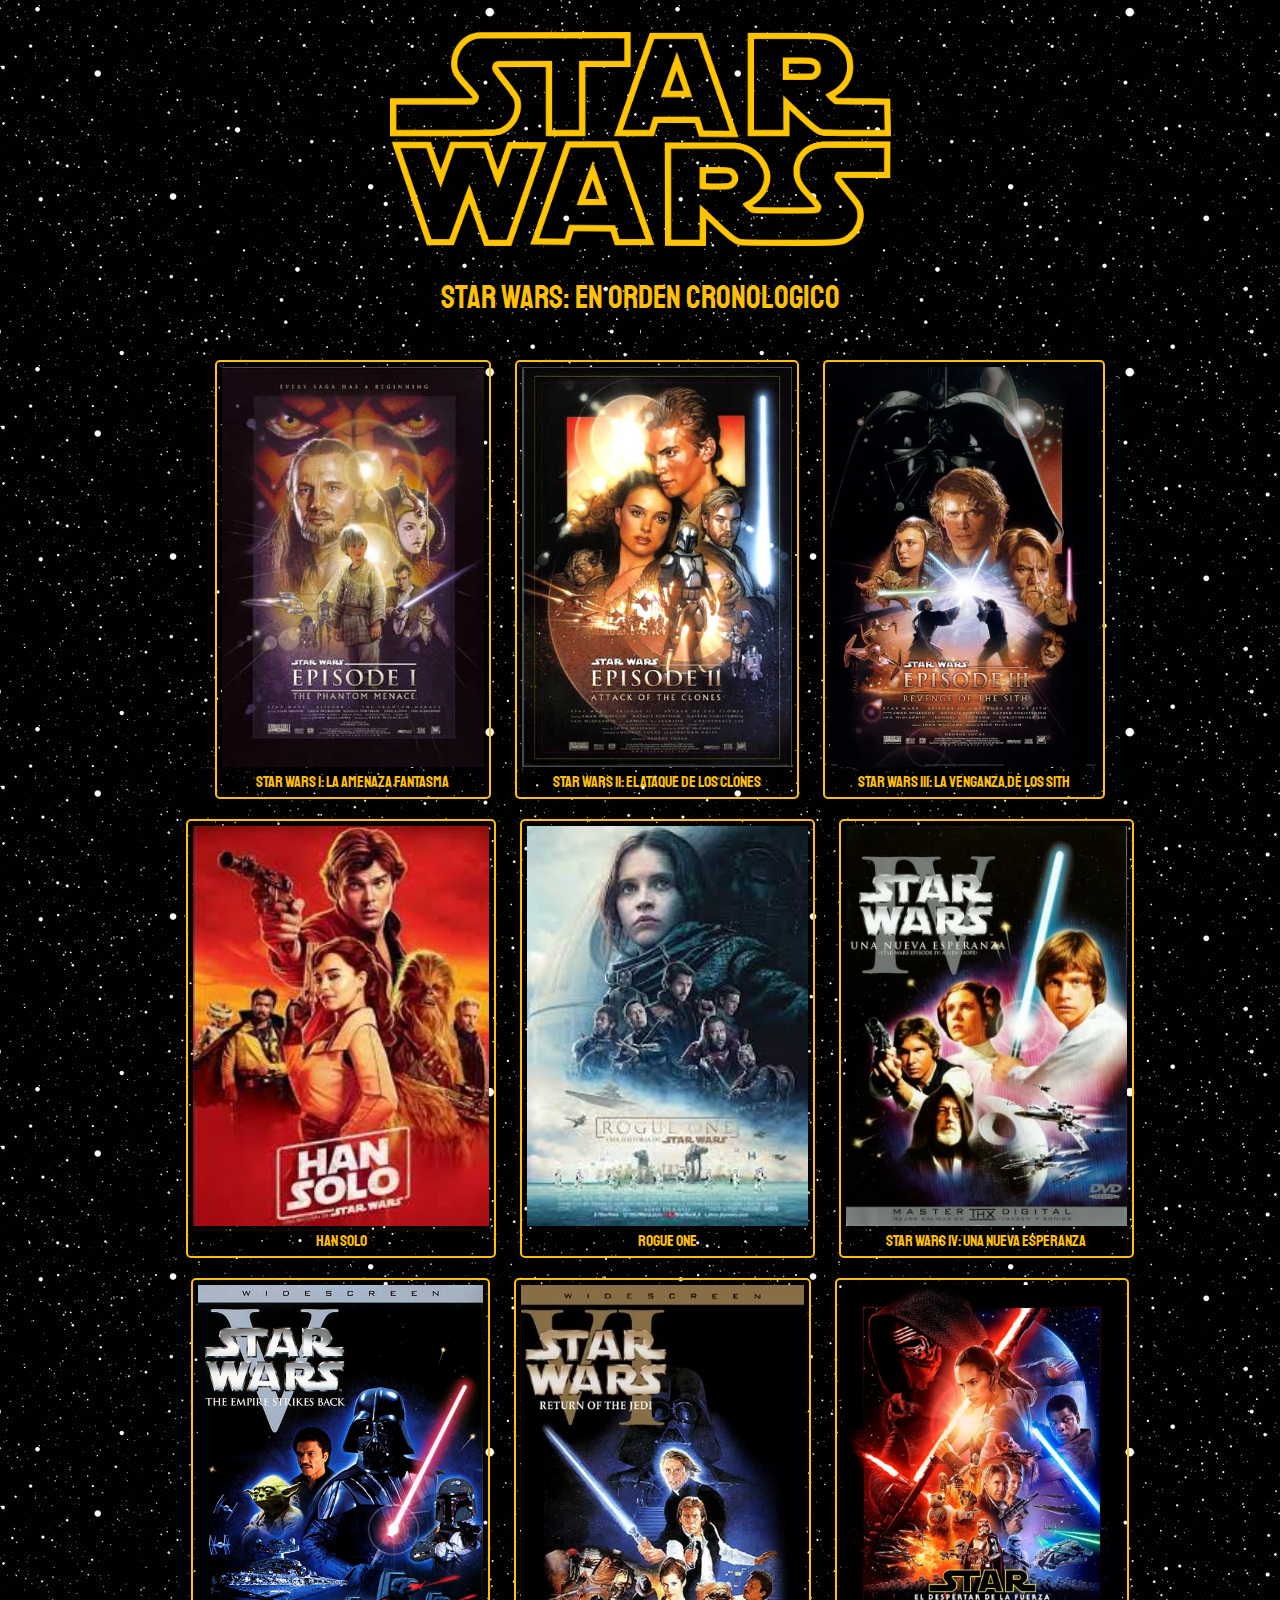
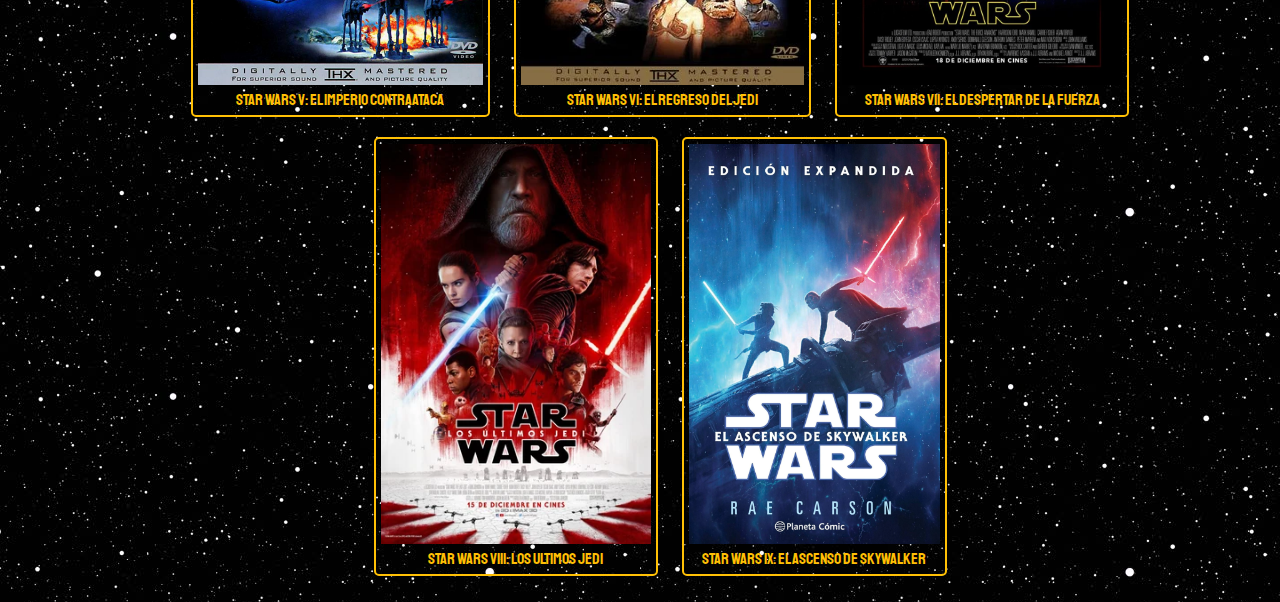
<file: index.html>
<!DOCTYPE html>
<html lang="en">
<head>
    <meta charset="UTF-8">
    <meta http-equiv="X-UA-Compatible" content="IE=edge">
    <meta name="viewport" content="width=device-width, initial-scale=1.0">
    <title>TP4</title>
    <link rel="stylesheet" href="aventura.css">
    <link rel="preconnect" href="https://fonts.googleapis.com">
    <link rel="preconnect" href="https://fonts.gstatic.com" crossorigin>
    <link href="https://fonts.googleapis.com/css2?family=Staatliches&display=swap" rel="stylesheet">
</head>
<body>
    <p>  </p>
    <picture> <img src="assets/img/SW2.png" alt="" width="501em"></picture>
    <p>Star Wars: En orden cronologico </p>
    <ul id="peliculas">
       <li><a href="SWI.html" class="boton"><img src="assets/img/SWI.img" height="400px" alt="SWI"> <br>Star Wars I: La Amenaza Fantasma</a></li> 
       <li><a href="SWII.html" class="boton"><img src="assets/img/SWII.img" height="400px" alt="SWII"><br>Star Wars II: El Ataque de los Clones</a></li>
       <li><a href="SWIII.html" class="boton"><img src="assets/img/SWIII.img" height="400px" alt="SWIII"><br>Star Wars III: La Venganza de los Sith</a></li>
       <li><a href="HS.html" class="boton"><img src="assets/img/HS.img" height="400px" alt="HS"><br>Han Solo</a></li>
       <li><a href="RO.html" class="boton"><img src="assets/img/RO.img" height="400px" alt="RO"><br>Rogue One</a></li>
       <li><a href="SWIV.html" class="boton"><img src="assets/img/SWIV.img" height="400px" alt="SWIV"><br>Star Wars IV: Una Nueva Esperanza</a></li>
       <li><a href="SWV.html" class="boton"><img src="assets/img/SWVV.jpg" height="400px" alt="SWV"><br>Star Wars V: El Imperio Contraataca</a></li>
       <li><a href="SWVI.html" class="boton"><img src="assets/img/SWVI.img.webp" height="400px" alt="SWVI"><br>Star Wars VI: El Regreso del Jedi</a></li>
       <li><a href="SWVII.html" class="boton"><img src="assets/img/SWVVII.webp" height="400px" alt="SWVII"><br>Star Wars VII: El Despertar de la Fuerza</a></li>
       <li><a href="SWVIII.html" class="boton"><img src="assets/img/SWVIII.img" height="400px" alt="SWVIII"><br>Star Wars VIII: Los Ultimos Jedi</a></li>
       <li><a href="SWIX.html" class="boton"><img src="assets/img/SWIX.img" height="400px" alt="SWVIX"><br>Star Wars IX: El Ascenso de Skywalker</a></li>

    </ul>


</body>
</html>
</file>
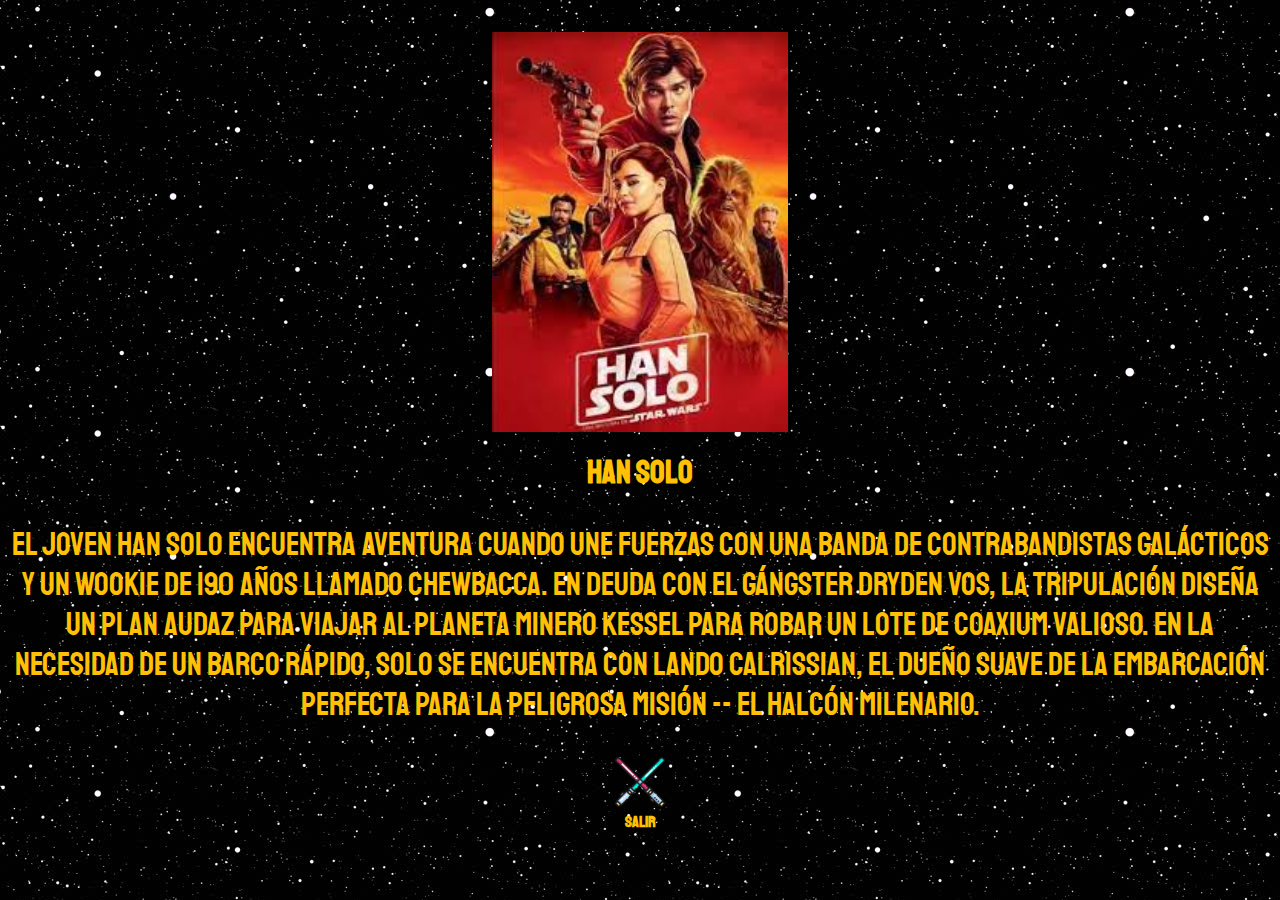
<file: HS.html>
<!DOCTYPE html>
<html lang="en">

<head>
    <meta charset="UTF-8">
    <meta http-equiv="X-UA-Compatible" content="IE=edge">
    <meta name="viewport" content="width=device-width, initial-scale=1.0">
    <title>Han Solo</title>
    <link rel="stylesheet" href="aventura.css">
    <link rel="preconnect" href="https://fonts.googleapis.com">
<link rel="preconnect" href="https://fonts.gstatic.com" crossorigin>
<link href="https://fonts.googleapis.com/css2?family=Staatliches&display=swap" rel="stylesheet">
</head>

<body id="HS">
    <p> </p>
    <picture> <img src="assets/img/HS.img" alt="SWI" height="400px"></picture>
    <h1>Han Solo</h1>
    <p>El joven Han Solo encuentra aventura cuando une fuerzas con una banda de contrabandistas galácticos y un Wookie
        de 190 años llamado Chewbacca. En deuda con el gángster Dryden Vos, la tripulación diseña un plan audaz para
        viajar al planeta minero Kessel para robar un lote de coaxium valioso. En la necesidad de un barco rápido, Solo
        se encuentra con Lando Calrissian, el dueño suave de la embarcación perfecta para la peligrosa misión -- el
        Halcón Milenario.</p>
        <a href="index.html" class="Salir"> <img src="assets/img/light-saber.png" alt="" width="50m"> <br>Salir</a>
</body>

</html>
</file>
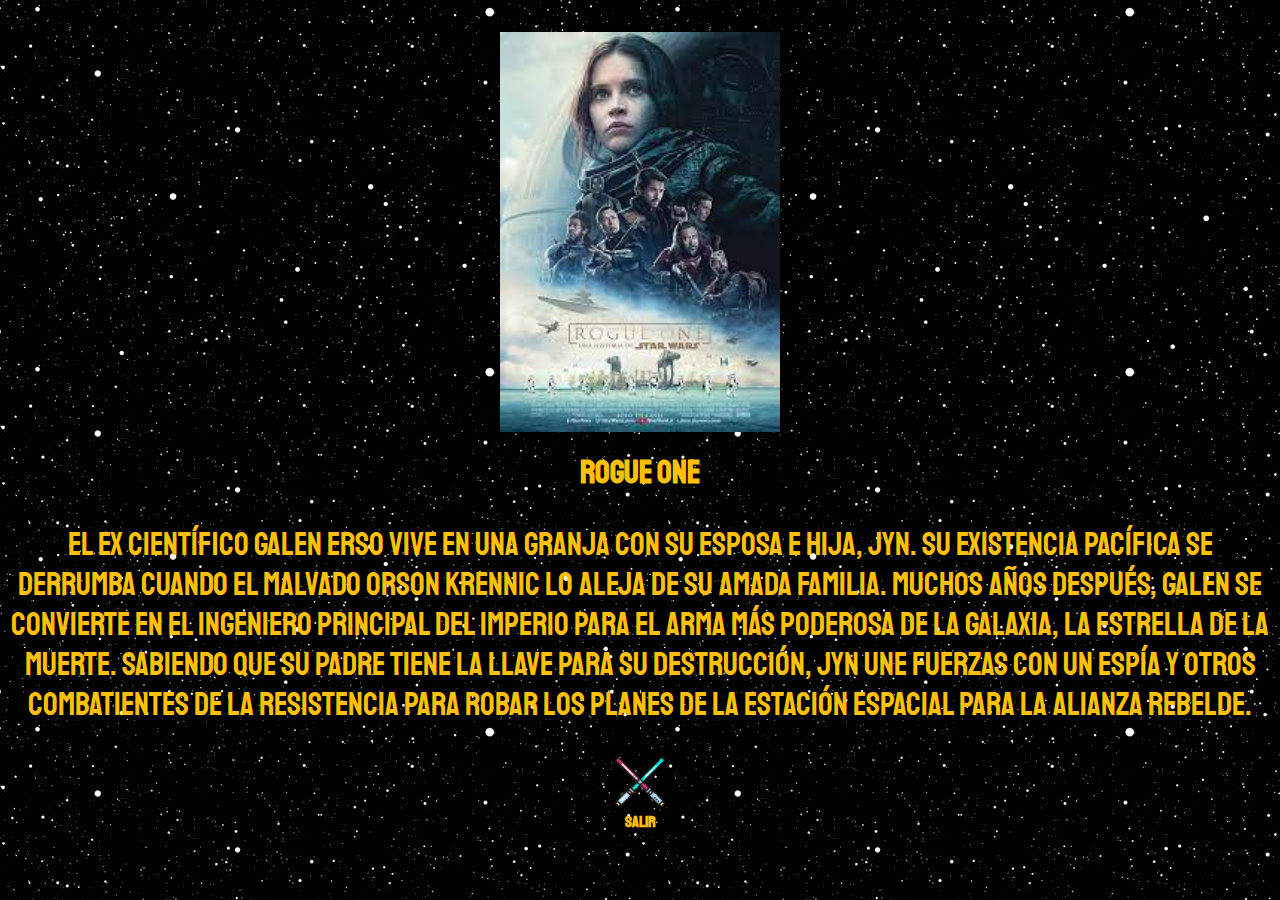
<file: RO.html>
<!DOCTYPE html>
<html lang="en">

<head>
    <meta charset="UTF-8">
    <meta http-equiv="X-UA-Compatible" content="IE=edge">
    <meta name="viewport" content="width=device-width, initial-scale=1.0">
    <title>Rogue One</title>
    <link rel="stylesheet" href="aventura.css">
    <link rel="preconnect" href="https://fonts.googleapis.com">
<link rel="preconnect" href="https://fonts.gstatic.com" crossorigin>
<link href="https://fonts.googleapis.com/css2?family=Staatliches&display=swap" rel="stylesheet">
</head>

<body id="RO">
    <p> </p>
    <picture> <img src="assets/img/RO.img" alt="SWI" height="400px"></picture>
    <h1>Rogue One</h1>
    <p>El ex científico Galen Erso vive en una granja con su esposa e hija, Jyn. Su existencia pacífica se derrumba cuando
        el malvado Orson Krennic lo aleja de su amada familia. Muchos años después, Galen se convierte en el ingeniero
        principal del Imperio para el arma más poderosa de la galaxia, la Estrella de la Muerte. Sabiendo que su padre tiene
        la llave para su destrucción, Jyn une fuerzas con un espía y otros combatientes de la resistencia para robar los
        planes de la estación espacial para la Alianza Rebelde.</p>
        <a href="index.html" class="Salir"> <img src="assets/img/light-saber.png" alt="" width="50m"> <br>Salir</a>
</body>

</html>
</file>
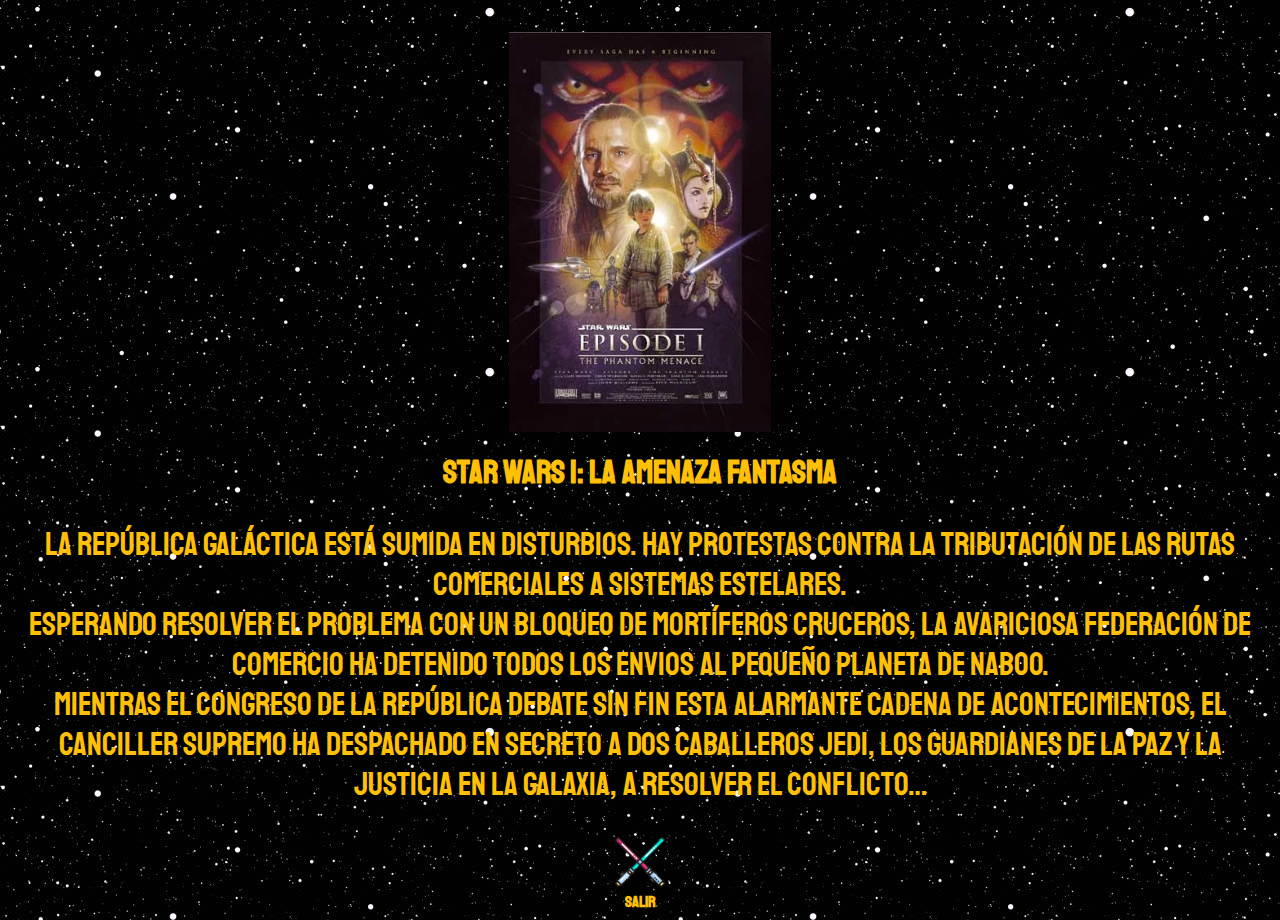
<file: SWI.html>
<!DOCTYPE html>
<html lang="en">
<head>
    <meta charset="UTF-8">
    <meta http-equiv="X-UA-Compatible" content="IE=edge">
    <meta name="viewport" content="width=device-width, initial-scale=1.0">
    <title>Star Wars I</title>
    <link rel="stylesheet" href="aventura.css">
    <link rel="preconnect" href="https://fonts.googleapis.com">
<link rel="preconnect" href="https://fonts.gstatic.com" crossorigin>
<link href="https://fonts.googleapis.com/css2?family=Staatliches&display=swap" rel="stylesheet">
</head>
<body id="SWI">
    
    <p>  </p>
    <picture> <img src="assets/img/SWI.img" alt="SWI" height="400px"></picture>
    <h1>Star Wars I: La Amenaza Fantasma</h1>
    <p>La República Galáctica está
        sumida en disturbios. Hay
        protestas contra la tributación
        de las rutas comerciales a
        sistemas estelares. <br>
        
        Esperando resolver el problema
        con un bloqueo de mortíferos
        cruceros, la avariciosa
        Federación de Comercio ha
        detenido todos los envios al
        pequeño planeta de Naboo. <br>
        
        Mientras el Congreso de la
        República debate sin fin
        esta alarmante cadena de
        acontecimientos, el Canciller
        Supremo ha despachado en
        secreto a dos Caballeros Jedi,
        los guardianes de la paz y la
        justicia en la galaxia, a resolver
        el conflicto…</p> 
        <a href="index.html" class="Salir"> <img src="assets/img/light-saber.png" alt="" width="50m"> <br>Salir</a>
</body>
</html>
</file>
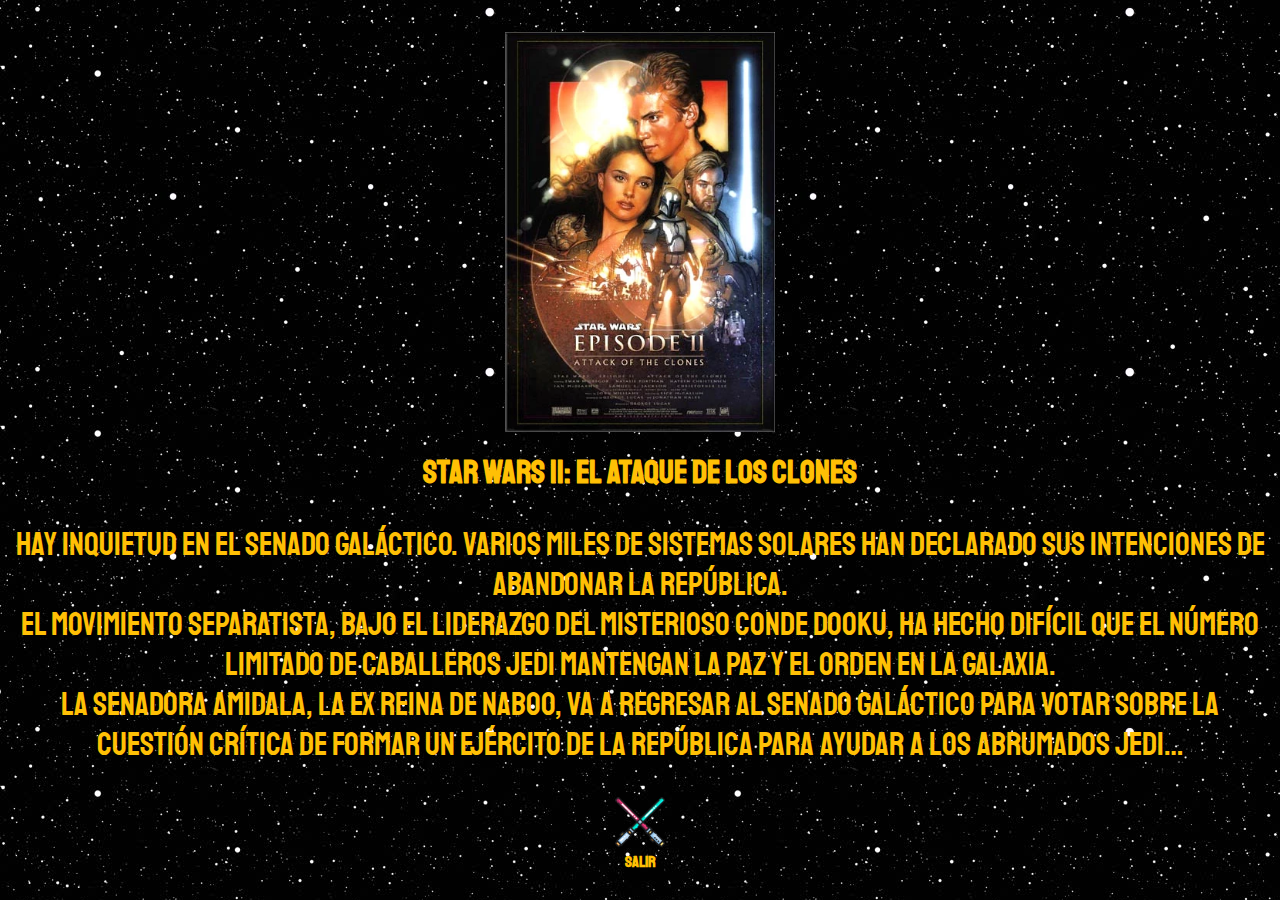
<file: SWII.html>
<!DOCTYPE html>
<html lang="en">
<head>
    <meta charset="UTF-8">
    <meta http-equiv="X-UA-Compatible" content="IE=edge">
    <meta name="viewport" content="width=device-width, initial-scale=1.0">
    <title>Star Wars II</title>
    <link rel="stylesheet" href="aventura.css">
    <link rel="preconnect" href="https://fonts.googleapis.com">
<link rel="preconnect" href="https://fonts.gstatic.com" crossorigin>
<link href="https://fonts.googleapis.com/css2?family=Staatliches&display=swap" rel="stylesheet">
</head>
<body id="SWII">
    <p>  </p>
    <picture> <img src="assets/img/SWII.img" alt="SWI" height="400px"></picture>
    <h1>Star Wars II: El Ataque de los CLones</h1>
    <p>Hay inquietud en el Senado
        Galáctico. Varios miles de
        sistemas solares han declarado
        sus intenciones de abandonar 
        la República. <br>
        
        El movimiento separatista,
        bajo el liderazgo del misterioso
        Conde Dooku, ha hecho difícil
        que el número limitado de 
        Caballeros Jedi mantengan la 
        paz y el orden en la galaxia. <br>
        
        La Senadora Amidala, la ex
        reina de Naboo, va a regresar 
        al Senado Galáctico para 
        votar sobre la cuestión crítica 
        de formar un EJÉRCITO DE 
        LA REPÚBLICA para ayudar a 
        los abrumados Jedi…</p>
        <a href="index.html" class="Salir"> <img src="assets/img/light-saber.png" alt="" width="50m"> <br>Salir</a>
</body>
</html>
</file>
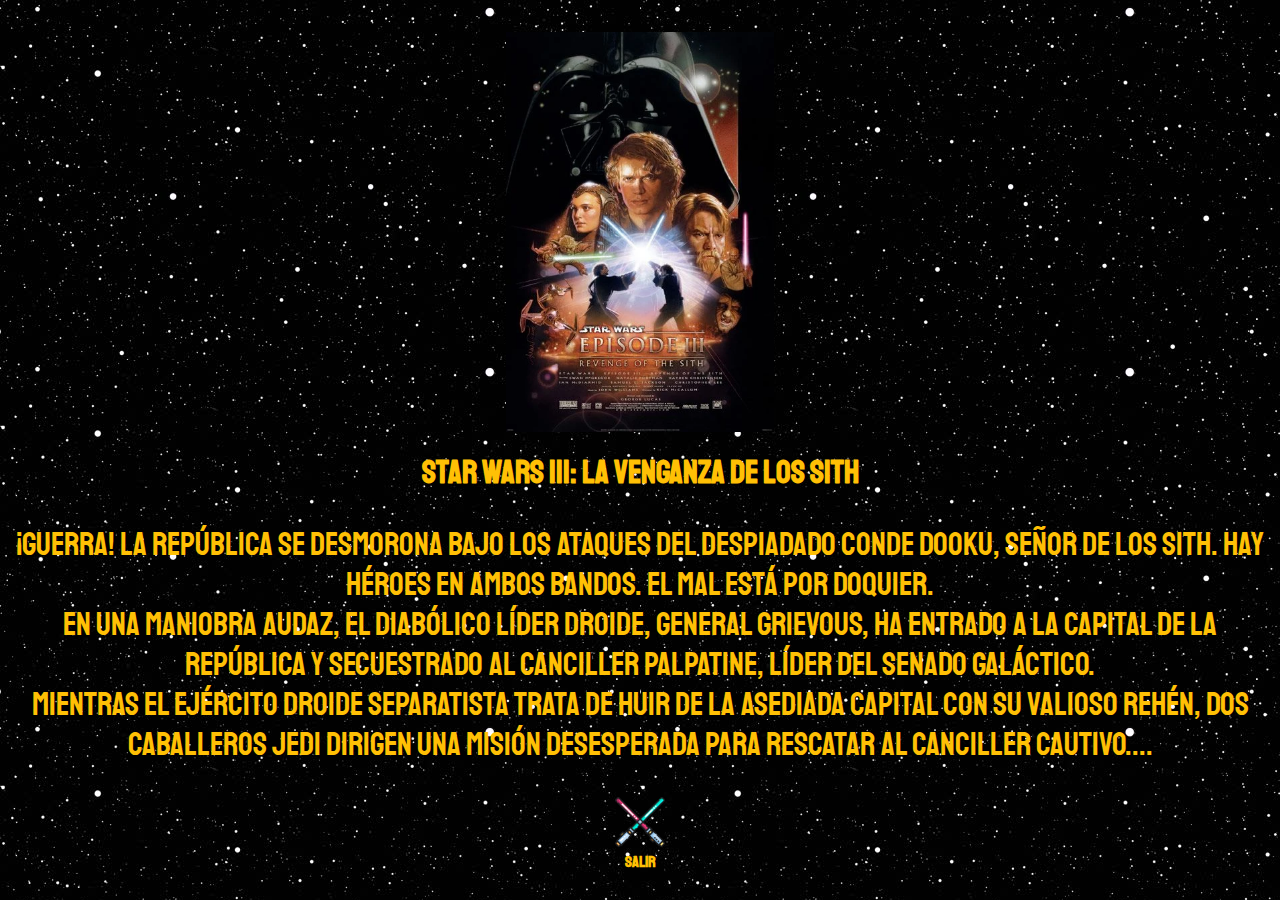
<file: SWIII.html>
<!DOCTYPE html>
<html lang="en">
<head>
    <meta charset="UTF-8">
    <meta http-equiv="X-UA-Compatible" content="IE=edge">
    <meta name="viewport" content="width=device-width, initial-scale=1.0">
    <title>Star Wars III</title>
    <link rel="stylesheet" href="aventura.css">
    <link rel="preconnect" href="https://fonts.googleapis.com">
<link rel="preconnect" href="https://fonts.gstatic.com" crossorigin>
<link href="https://fonts.googleapis.com/css2?family=Staatliches&display=swap" rel="stylesheet">
</head>
<body id="SWIII">
    <p>  </p>
    <picture> <img src="assets/img/SWIII.img" alt="SWI" height="400px"></picture>
    <h1>Star Wars III: La Venganza de los Sith</h1>
    <p>¡Guerra! La República se
        desmorona bajo los ataques del
        despiadado Conde Dooku, señor 
        de los Sith. Hay héroes en 
        ambos bandos. El mal está por 
        doquier. <br>
        
        En una maniobra audaz, el
        diabólico líder droide, general
        Grievous, ha entrado a la
        capital de la República y
        secuestrado al canciller
        Palpatine, líder del Senado 
        Galáctico. <br>
        
        Mientras el Ejército Droide
        Separatista trata de huir de la
        asediada capital con su
        valioso rehén, dos caballeros 
        Jedi dirigen una misión
        desesperada para rescatar
        al canciller cautivo....
        
        </p>
        <a href="index.html" class="Salir"> <img src="assets/img/light-saber.png" alt="" width="50m"> <br>Salir </a>
</body>
</html>
</file>
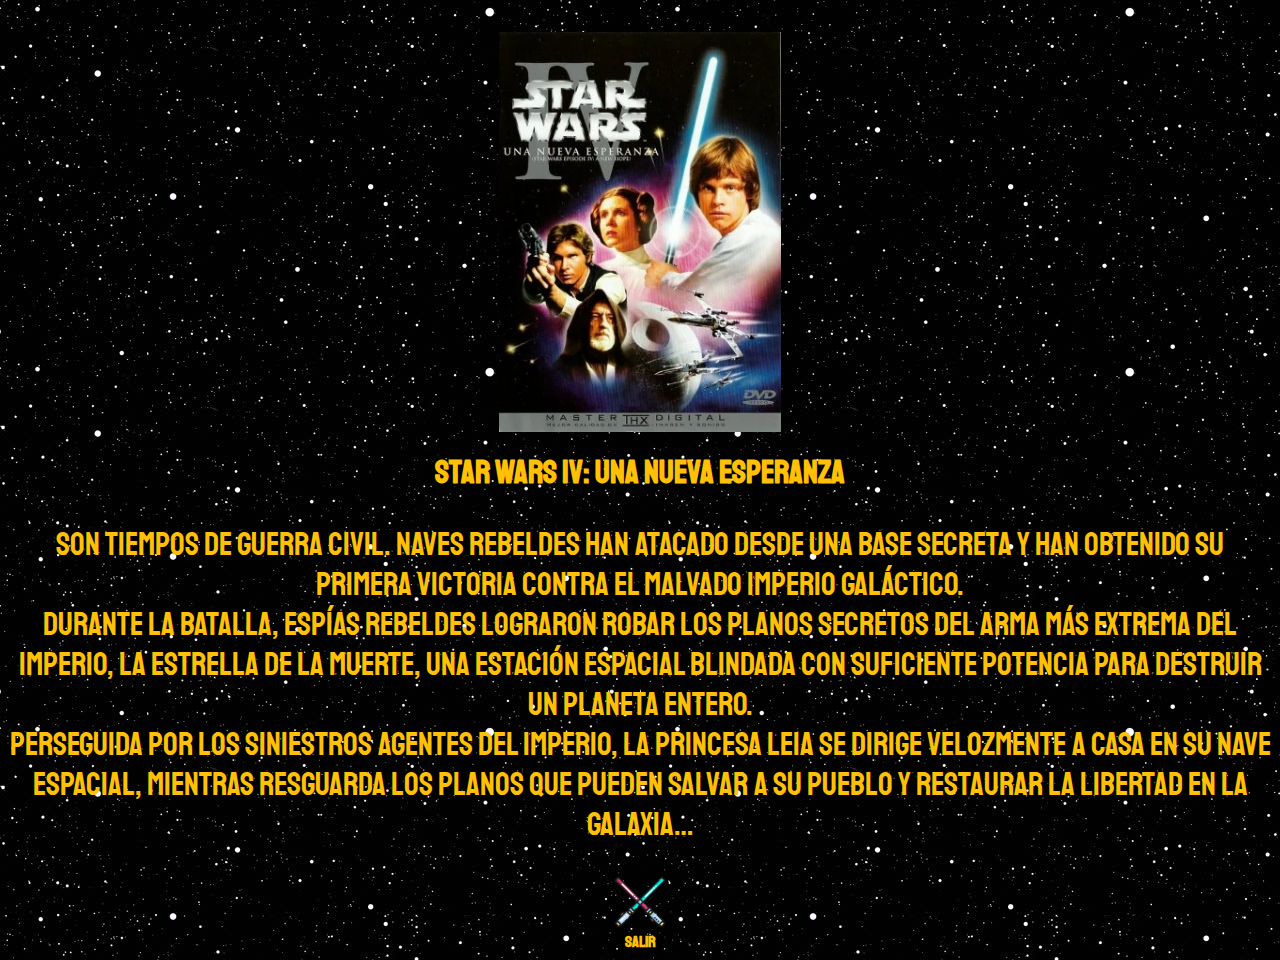
<file: SWIV.html>
<!DOCTYPE html>
<html lang="en">
<head>
    <meta charset="UTF-8">
    <meta http-equiv="X-UA-Compatible" content="IE=edge">
    <meta name="viewport" content="width=device-width, initial-scale=1.0">
    <title>Star Wars IV</title>
    <link rel="stylesheet" href="aventura.css">
    <link rel="preconnect" href="https://fonts.googleapis.com">
<link rel="preconnect" href="https://fonts.gstatic.com" crossorigin>
<link href="https://fonts.googleapis.com/css2?family=Staatliches&display=swap" rel="stylesheet">
</head>
<body id="SWIV">
    <p>  </p>
    <picture> <img src="assets/img/SWIV.img" alt="SWI" height="400px"></picture>
    <h1>Star Wars IV: Una Nueva Esperanza</h1>
    <p>Son tiempos de guerra civil.
        Naves rebeldes han atacado 
        desde una base secreta y 
        han obtenido su primera
        victoria contra el malvado
        Imperio Galáctico. <br>
        
        Durante la batalla, espías
        rebeldes lograron robar los
        planos secretos del arma 
        más extrema del Imperio,
        la ESTRELLA DE LA 
        MUERTE, una estación
        espacial blindada con
        suficiente potencia para
        destruir un planeta entero. <br>
        
        Perseguida por los
        siniestros agentes del
        Imperio, la Princesa Leia
        se dirige velozmente a casa
        en su nave espacial,
        mientras resguarda los
        planos que pueden salvar
        a su pueblo y restaurar la
        libertad en la galaxia…</p>
        <a href="index.html" class="Salir"> <img src="assets/img/light-saber.png" alt="" width="50m"> <br>Salir</a>
</body>
</html>
</file>
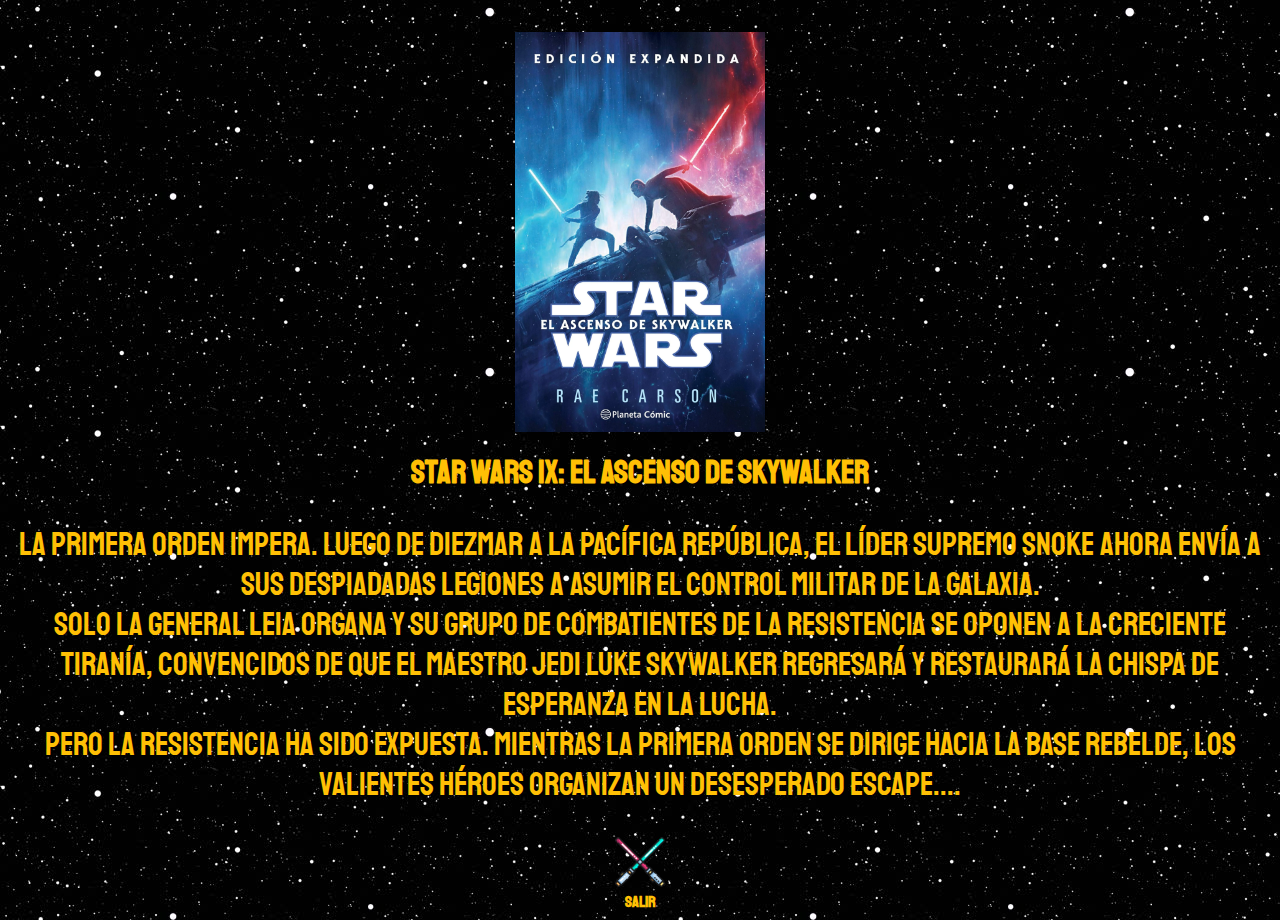
<file: SWIX.html>
<!DOCTYPE html>
<html lang="en">
<head>
    <meta charset="UTF-8">
    <meta http-equiv="X-UA-Compatible" content="IE=edge">
    <meta name="viewport" content="width=device-width, initial-scale=1.0">
    <title>Star Wars IX</title>
    <link rel="stylesheet" href="aventura.css">
    <link rel="preconnect" href="https://fonts.googleapis.com">
<link rel="preconnect" href="https://fonts.gstatic.com" crossorigin>
<link href="https://fonts.googleapis.com/css2?family=Staatliches&display=swap" rel="stylesheet">
</head>
<body id="SWIX">
    <p>  </p>
    <picture> <img src="assets/img/SWIX.img" alt="SWI" height="400px"></picture>
    <h1>Star Wars IX: El Ascenso de Skywalker</h1>
    <p>La PRIMERA ORDEN impera.
        Luego de diezmar a la pacífica
        República, el Líder Supremo Snoke
        ahora envía a sus despiadadas
        legiones a asumir el control
        militar de la galaxia. <br>
        
        Solo la General Leia Organa y
        su grupo de combatientes de
        la RESISTENCIA se oponen a la
        creciente tiranía, convencidos
        de que el Maestro Jedi
        Luke Skywalker regresará
        y restaurará la chispa de
        esperanza en la lucha. <br>
        
        Pero la Resistencia ha
        sido expuesta. Mientras la
        Primera Orden se dirige 
        hacia la base rebelde, los
        valientes héroes organizan un
        desesperado escape....</p>
        <a href="index.html" class="Salir"> <img src="assets/img/light-saber.png" alt="" width="50m"> <br>Salir</a>
</body>
</html>
</file>
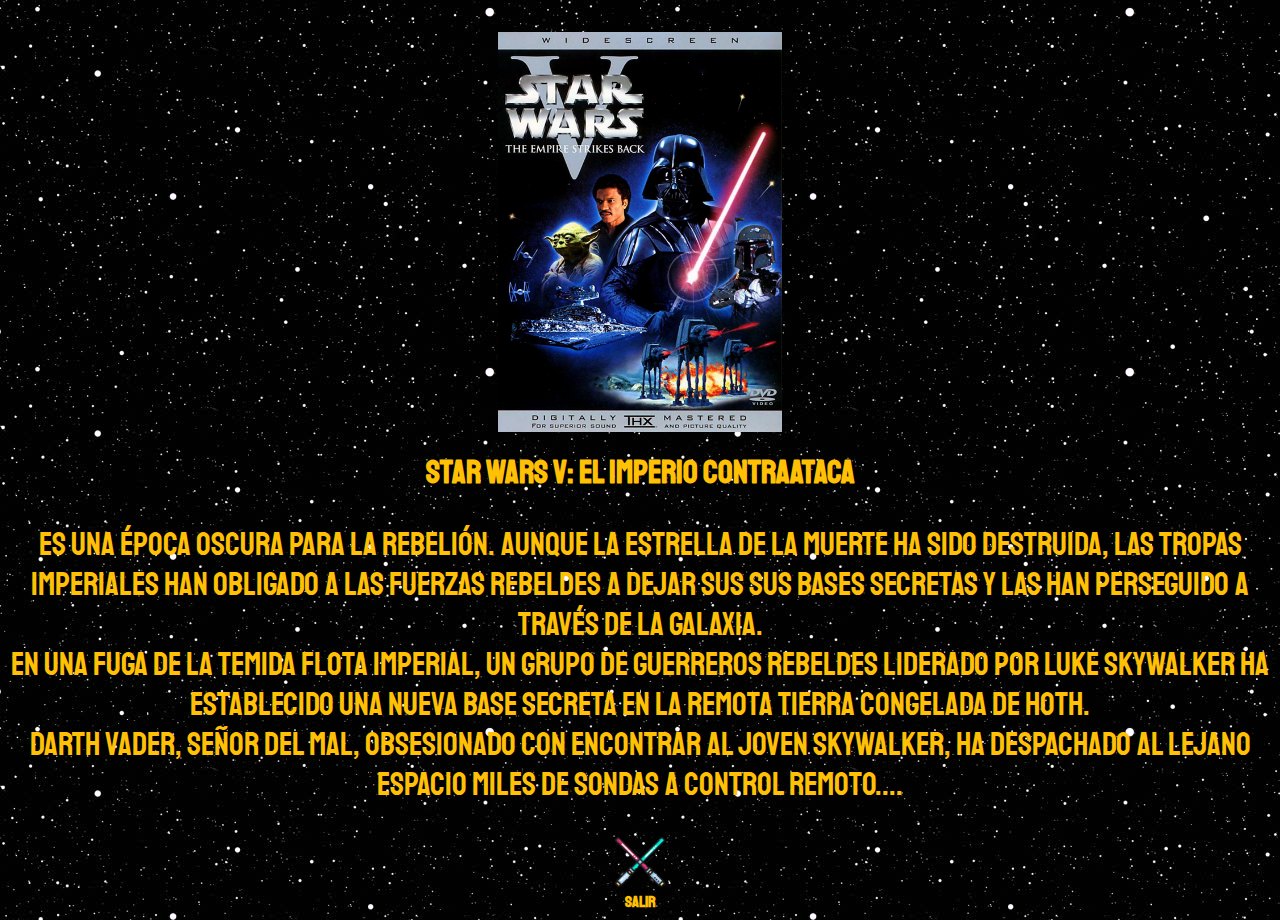
<file: SWV.html>
<!DOCTYPE html>
<html lang="en">
<head>
    <meta charset="UTF-8">
    <meta http-equiv="X-UA-Compatible" content="IE=edge">
    <meta name="viewport" content="width=device-width, initial-scale=1.0">
    <title>Star Wars V</title>
    <link rel="stylesheet" href="aventura.css">
    <link rel="preconnect" href="https://fonts.googleapis.com">
<link rel="preconnect" href="https://fonts.gstatic.com" crossorigin>
<link href="https://fonts.googleapis.com/css2?family=Staatliches&display=swap" rel="stylesheet">
</head>
<body id="SWV">
    <p>  </p>
    <picture> <img src="assets/img/SWVV.jpg" alt="SWI" height="400px"></picture>
    <h1>Star Wars V: El Imperio Contraataca</h1>
    <p>Es una época oscura para la 
        Rebelión. Aunque la Estrella 
        de la Muerte ha sido 
        destruida, las tropas 
        imperiales han obligado a las
        fuerzas rebeldes a dejar sus
        sus bases secretas y las han
        perseguido a través de la 
        galaxia. <br>
        
        En una fuga de la temida Flota
        Imperial, un grupo de guerreros 
        rebeldes liderado por Luke 
        Skywalker ha establecido una 
        nueva base secreta en la
        remota tierra congelada de 
        Hoth. <br>
        
        Darth Vader, Señor del mal,
        Obsesionado con encontrar 
        al joven Skywalker, ha 
        despachado al lejano espacio 
        miles de sondas a control
        remoto....</p> 
        <a href="index.html" class="Salir"> <img src="assets/img/light-saber.png" alt="" width="50m"> <br>Salir</a>
</body>
</html>
</file>
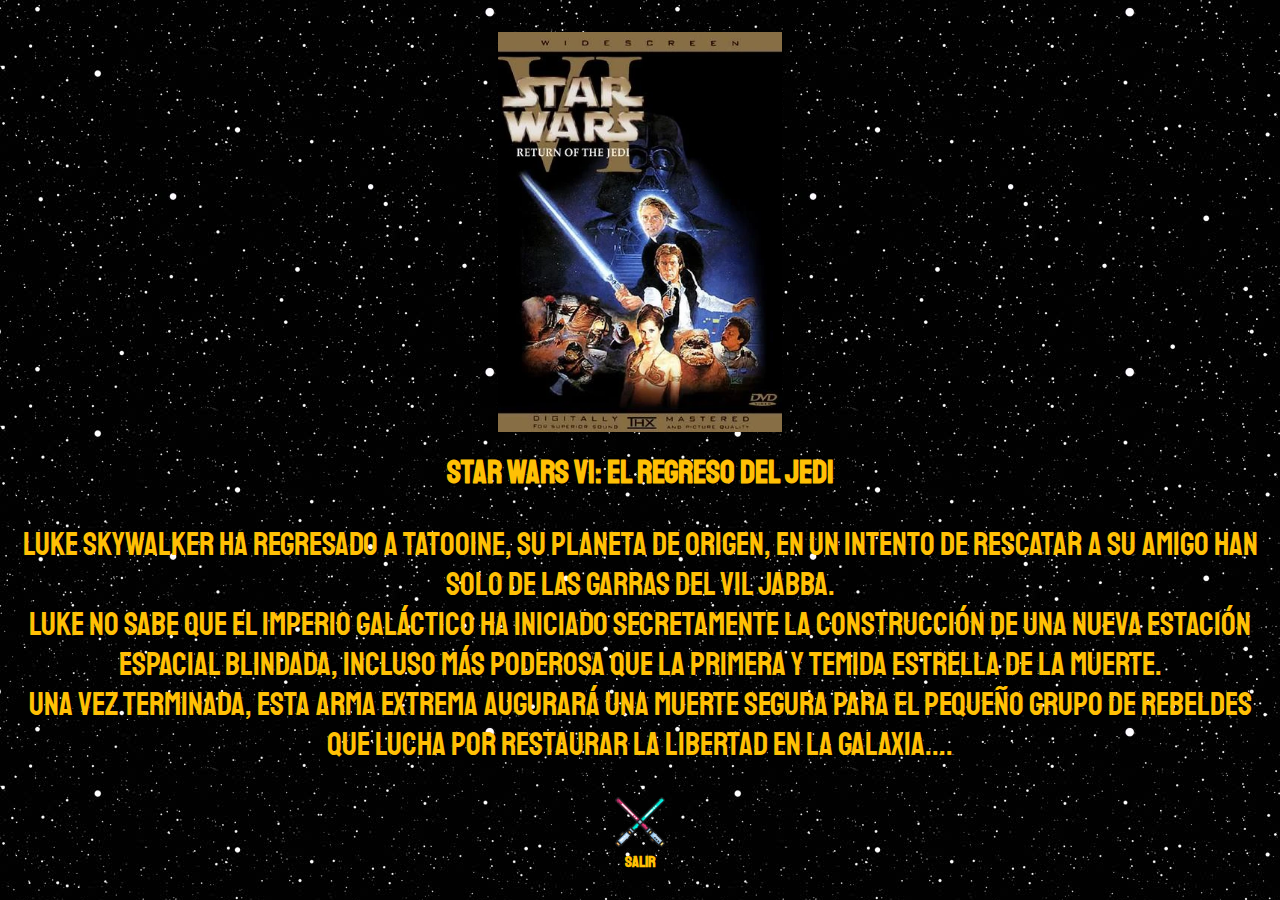
<file: SWVI.html>
<!DOCTYPE html>
<html lang="en">
<head>
    <meta charset="UTF-8">
    <meta http-equiv="X-UA-Compatible" content="IE=edge">
    <meta name="viewport" content="width=device-width, initial-scale=1.0">
    <title>Star Wars VI</title>
    <link rel="stylesheet" href="aventura.css">
    <link rel="preconnect" href="https://fonts.googleapis.com">
<link rel="preconnect" href="https://fonts.gstatic.com" crossorigin>
<link href="https://fonts.googleapis.com/css2?family=Staatliches&display=swap" rel="stylesheet">
</head>
<body id="SWVI">
    <p>  </p>
    <picture> <img src="assets/img/SWVI.img.webp" alt="SWI" height="400px"></picture>
    <h1>Star Wars VI: El Regreso del Jedi</h1>
    <p>Luke Skywalker ha regresado 
        a Tatooine, su planeta de 
        origen, en un intento de
        rescatar a su amigo Han 
        Solo de las garras del vil 
        Jabba. <br>
        
        Luke no sabe que el IMPERIO 
        GALÁCTICO ha iniciado
        secretamente la construcción
        de una nueva estación
        espacial blindada, incluso 
        más poderosa que la primera 
        y temida Estrella de la Muerte. <br>
        
        Una vez terminada, esta arma 
        extrema augurará una muerte 
        segura para el pequeño grupo 
        de rebeldes que lucha por
        restaurar la libertad en la 
        galaxia....</p>
        <a href="index.html" class="Salir"> <img src="assets/img/light-saber.png" alt="" width="50m"> <br>Salir</a>
</body>
</html>
</file>
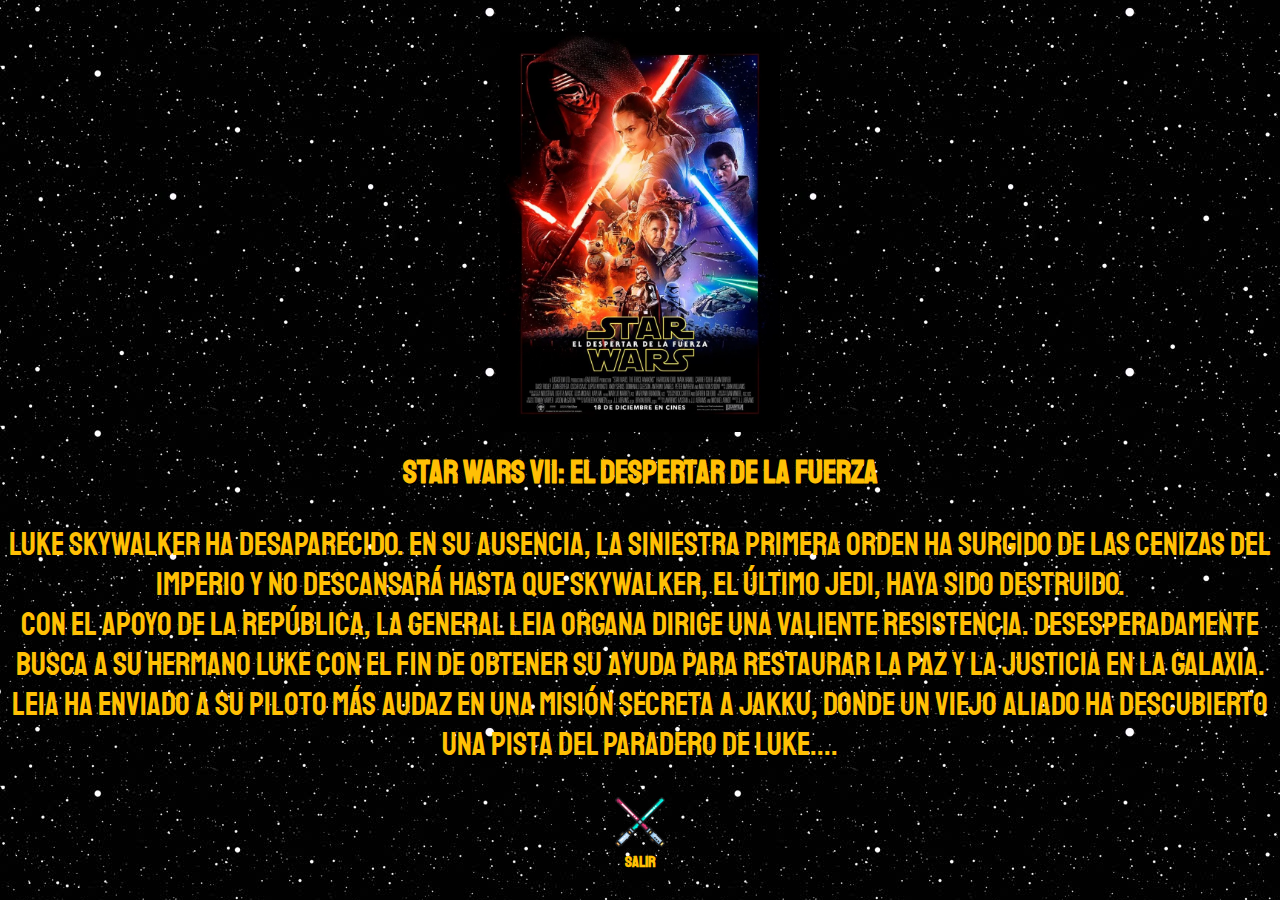
<file: SWVII.html>
<!DOCTYPE html>
<html lang="en">
<head>
    <meta charset="UTF-8">
    <meta http-equiv="X-UA-Compatible" content="IE=edge">
    <meta name="viewport" content="width=device-width, initial-scale=1.0">
    <title>Star Wars VII</title>
    <link rel="stylesheet" href="aventura.css">
    <link rel="preconnect" href="https://fonts.googleapis.com">
<link rel="preconnect" href="https://fonts.gstatic.com" crossorigin>
<link href="https://fonts.googleapis.com/css2?family=Staatliches&display=swap" rel="stylesheet">
</head>
<body id="SWVII">
    <p>  </p>
    <picture> <img src="assets/img/SWVVII.webp" alt="SWI" height="400px"></picture>
    <h1>Star Wars VII: El Despertar de la Fuerza</h1>
    <p> Luke Skywalker ha desaparecido.
        En su ausencia, la siniestra
        PRIMERA ORDEN ha surgido de
        las cenizas del Imperio y no
        descansará hasta que Skywalker,
        el último Jedi, haya sido
        destruido. <br>
        
        Con el apoyo de la REPÚBLICA,
        la General Leia Organa dirige
        una valiente RESISTENCIA.
        Desesperadamente busca
        a su hermano Luke con el fin
        de obtener su ayuda para
        restaurar la paz y la justicia
        en la galaxia. <br>
        
        Leia ha enviado a su piloto
        más audaz en una misión secreta
        a Jakku, donde un viejo aliado
        ha descubierto una pista
        del paradero de Luke....</p>
        <a href="index.html" class="Salir"> <img src="assets/img/light-saber.png" alt="" width="50m"> <br>Salir</a>
</body>
</html>
</file>
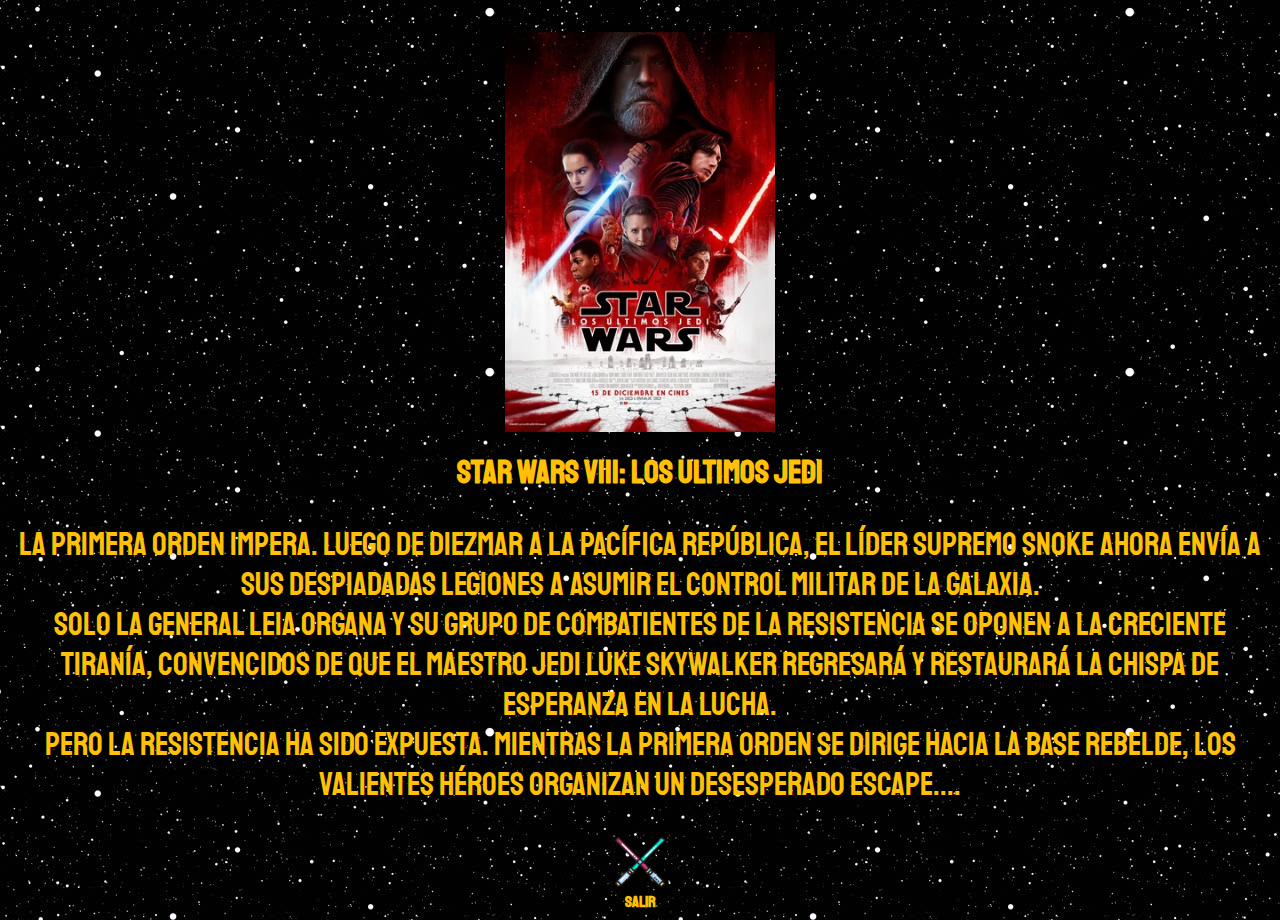
<file: SWVIII.html>
<!DOCTYPE html>
<html lang="en">
<head>
    <meta charset="UTF-8">
    <meta http-equiv="X-UA-Compatible" content="IE=edge">
    <meta name="viewport" content="width=device-width, initial-scale=1.0">
    <title>Star Wars VIII</title>
    <link rel="stylesheet" href="aventura.css">
    <link rel="preconnect" href="https://fonts.googleapis.com">
<link rel="preconnect" href="https://fonts.gstatic.com" crossorigin>
<link href="https://fonts.googleapis.com/css2?family=Staatliches&display=swap" rel="stylesheet">
</head>
<body id="SWVIII">
    <p>  </p>
    <picture> <img src="assets/img/SWVIII.img" alt="SWI" height="400px"></picture>
    <h1>Star Wars VIII: Los Ultimos Jedi</h1>
    <p>La PRIMERA ORDEN impera.
        Luego de diezmar a la pacífica
        República, el Líder Supremo Snoke
        ahora envía a sus despiadadas
        legiones a asumir el control
        militar de la galaxia. <br>
        
        Solo la General Leia Organa y
        su grupo de combatientes de
        la RESISTENCIA se oponen a la
        creciente tiranía, convencidos
        de que el Maestro Jedi
        Luke Skywalker regresará
        y restaurará la chispa de
        esperanza en la lucha. <br>
        
        Pero la Resistencia ha
        sido expuesta. Mientras la
        Primera Orden se dirige 
        hacia la base rebelde, los
        valientes héroes organizan un
        desesperado escape....</p>
        <a href="index.html" class="Salir"> <img src="assets/img/light-saber.png" alt="" width="50m"> <br>Salir</a>
</body>
</html>
</file>
<file: aventura.css>
body {
    background-image: url(assets/img/estrellas.jpg);
    color: #FFC005

}
picture{
    display: flex;
    justify-content: center;
}
p {
    text-align: center;
    font-size: 2em;
    font-family: 'Staatliches', cursive;
}
.boton {
    text-decoration: none; /* Eliminamos el subrayado del enlace */
    border: 2px solid #FFC005;
    padding: 5px; /* margen interior */
    border-radius: 5px;
    display: inline-block;
    color: #FFC005;
    font-family: 'Staatliches', cursive;
}
#peliculas li {
    display: inline-block; /* la lista la coloca horizontalmente */
    padding: 10px;
    text-align: center;
    color: #FFC005

}
#peliculas{
    text-align: center;
    list-style: none;
}
#SWI{
    text-align: center;
    color: #FFC005;
    font-size: 1em;
    font-family: 'Staatliches', cursive;
  
}
#SWII{
    text-align: center;
    color: #FFC005;
    font-size: 1em;
    font-family: 'Staatliches', cursive;
   
}
#SWIII{
    text-align: center;
    color: #FFC005;
    font-size: 1em;
    font-family: 'Staatliches', cursive;
}
#SWIV{
    text-align: center;
    color: #FFC005;
    font-size: 1em;
    font-family: 'Staatliches', cursive;
}
#SWV{
    text-align: center;
    color: #FFC005;
    font-size: 1em;
    font-family: 'Staatliches', cursive;
}
#SWVI{
    text-align: center;
    color: #FFC005;
    font-size: 1em;
    font-family: 'Staatliches', cursive;
}
#SWVII{
    text-align: center;
    color: #FFC005;
    font-size: 1em;
    font-family: 'Staatliches', cursive;
}
#SWVIII{
    text-align: center;
    color: #FFC005;
    font-size: 1em;
    font-family: 'Staatliches', cursive;
}
#SWIX{
    text-align: center;
    color: #FFC005;
    font-size: 1em;
    font-family: 'Staatliches', cursive;
}
#RO{
    text-align: center;
    color: #FFC005;
    font-size: 1em;
    font-family: 'Staatliches', cursive;
}
#HS{
    text-align: center;
    color: #FFC005;
    font-size: 1em;
    font-family: 'Staatliches', cursive;
}
.Salir{
    text-decoration: none;
    color: #FFC005;
    font-weight: 900;
    text-transform: uppercase;
    
}
</file>
